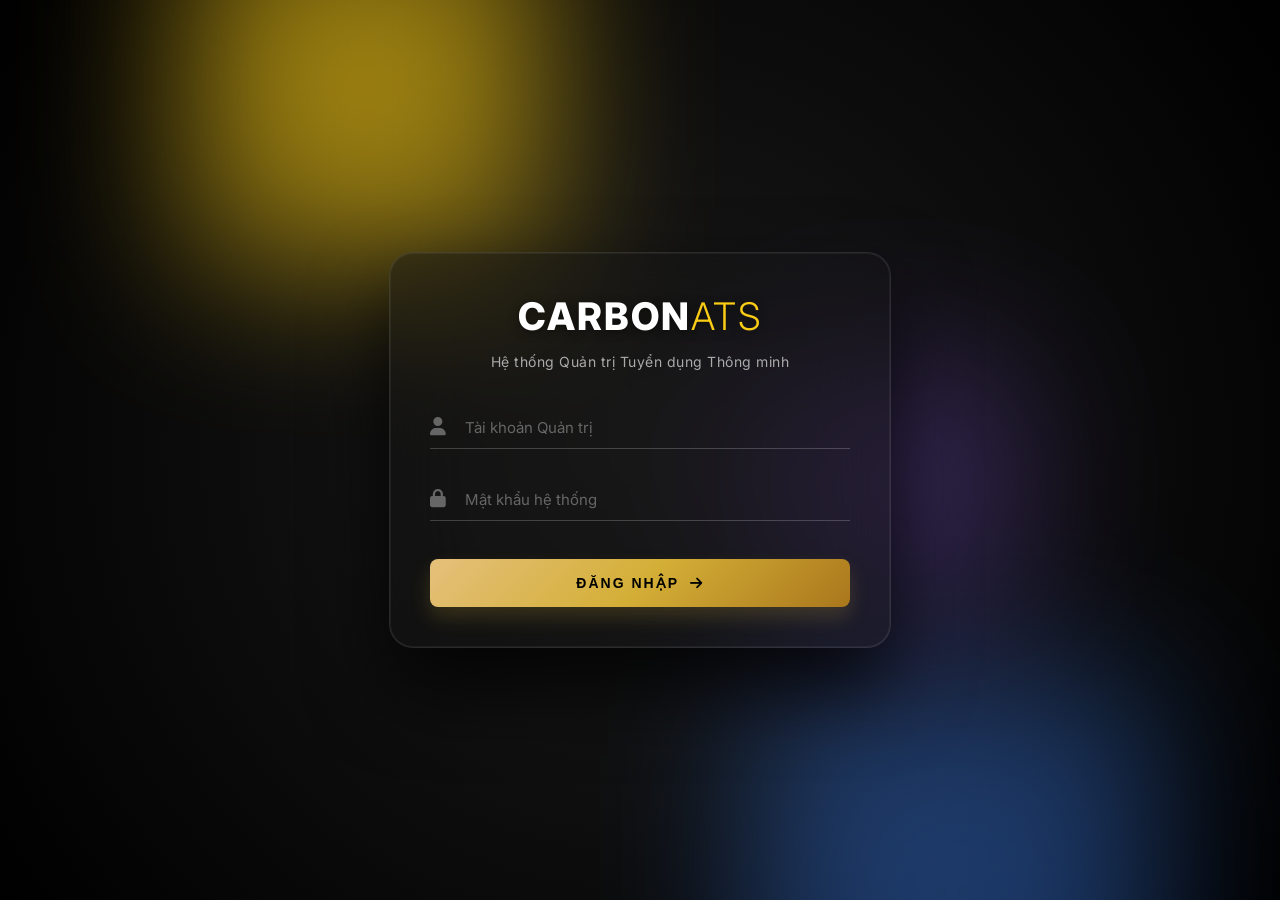
<file: login.html>
<!DOCTYPE html>
<html lang="vi">
<head>
    <meta charset="UTF-8">
    <meta name="viewport" content="width=device-width, initial-scale=1.0">
    <title>Xác thực - CARBON ATS</title>
    <link href="https://fonts.googleapis.com/css2?family=SF+Pro+Display:wght@300;400;600;800&family=Inter:wght@300;400;600;800&display=swap" rel="stylesheet">
    <link href="https://cdnjs.cloudflare.com/ajax/libs/font-awesome/6.0.0/css/all.min.css" rel="stylesheet">
    
    <style>
        /* CSS đặc quyền cho trang login */
        body { margin: 0; padding: 0; overflow: hidden; background: #050505; font-family: 'SF Pro Display', 'Inter', sans-serif;}
        
        /* Nền tối ưu chiều sâu */
        .login-overlay {
            position: fixed; top: 0; left: 0; width: 100%; height: 100vh;
            background: radial-gradient(circle at center, #1a1a1a 0%, #000 100%);
            display: flex; justify-content: center; align-items: center; z-index: 9999;
            overflow: hidden;
        }

        /* 1. hiệu ứng quả cầu phát sáng  */
        .shape { position: absolute; filter: blur(80px); opacity: 0.6; animation: float 10s infinite ease-in-out alternate; z-index: 1;}
        .shape-1 { width: 350px; height: 350px; background: #facc15; top: -10%; left: 15%; animation-delay: 0s; }
        .shape-2 { width: 400px; height: 400px; background: #3b82f6; bottom: -20%; right: 10%; animation-delay: -5s; opacity: 0.4;}
        .shape-3 { width: 250px; height: 250px; background: #8b5cf6; top: 40%; left: 60%; animation-delay: -2s; opacity: 0.3;}

        @keyframes float {
            0% { transform: translateY(0) scale(1); }
            100% { transform: translateY(-50px) scale(1.1); }
        }

        /* Khung kính cường lực */
        .login-box {
            background: rgba(20, 20, 20, 0.4);
            backdrop-filter: blur(40px); -webkit-backdrop-filter: blur(40px);
            padding: 40px; border-radius: 24px;
            border: 1px solid rgba(255, 255, 255, 0.1);
            width: 100%; max-width: 420px; text-align: center;
            box-shadow: 0 40px 80px rgba(0,0,0,0.8), inset 0 0 0 1px rgba(255,255,255,0.05);
            transform: translateY(0);
            animation: formFadeIn 1s cubic-bezier(0.16, 1, 0.3, 1);
            transition: all 0.4s ease; position: relative; overflow: hidden; z-index: 10;
        }

        @keyframes formFadeIn {
            0% { opacity: 0; transform: translateY(40px) scale(0.95); }
            100% { opacity: 1; transform: translateY(0) scale(1); }
        }

        /* Hiệu ứng Rung lắc khi lỗi */
        .shake {
            animation: shakeError 0.4s cubic-bezier(0.36, 0.07, 0.19, 0.97) both;
            border-color: #e74c3c !important; box-shadow: 0 0 20px rgba(231, 76, 60, 0.2) !important;
        }
        @keyframes shakeError {
            10%, 90% { transform: translate3d(-2px, 0, 0); }
            20%, 80% { transform: translate3d(4px, 0, 0); }
            30%, 50%, 70% { transform: translate3d(-6px, 0, 0); }
            40%, 60% { transform: translate3d(6px, 0, 0); }
        }

        .login-logo { font-size: 38px; font-weight: 800; letter-spacing: 2px; margin: 0 0 5px 0; color: #fff; text-shadow: 0 2px 10px rgba(0,0,0,0.5);}
        .login-logo span { color: #facc15; font-weight: 300; }
        .login-box > p { color: #aaa; font-size: 14px; margin-bottom: 35px; letter-spacing: 0.5px; transition: 0.3s;}

        .form-container { position: relative; }
        .auth-form { animation: slideIn 0.5s cubic-bezier(0.25, 1, 0.25, 1); }
        @keyframes slideIn { from { opacity: 0; transform: translateX(40px); } to { opacity: 1; transform: translateX(0); } }

        /* Input 2.0 */
        .input-group { position: relative; margin-bottom: 28px; text-align: left; }
        .input-icon { position: absolute; top: 12px; left: 0; color: #666; font-size: 18px; transition: 0.3s; }
        
        .input-group input {
            width: 100%; padding: 12px 35px 12px 35px;
            background: transparent; border: none; border-bottom: 1px solid rgba(255,255,255,0.2);
            color: #fff; font-size: 15px; outline: none; transition: 0.3s; box-sizing: border-box; font-family: 'Inter', sans-serif;
        }
        
        /* autofill */
        .input-group input:-webkit-autofill,
        .input-group input:-webkit-autofill:hover, 
        .input-group input:-webkit-autofill:focus, 
        .input-group input:-webkit-autofill:active{
            transition: background-color 5000s ease-in-out 0s;
            -webkit-text-fill-color: #fff !important;
        }

        .input-group label {
            position: absolute; top: 13px; left: 35px; color: #666; font-size: 15px;
            pointer-events: none; transition: 0.3s cubic-bezier(0.16, 1, 0.3, 1);
        }

        .input-group input:focus { border-bottom-color: #facc15; }
        .input-group input:focus ~ .input-icon { color: #facc15; }
        .input-group input:focus ~ label, .input-group input:not(:placeholder-shown) ~ label {
            top: -16px; left: 0; font-size: 11px; color: #facc15; font-weight: 700; text-transform: uppercase; letter-spacing: 1px;
        }

        /* Nút đăng nhập */
        .btn-login {
            width: 100%; padding: 16px; background: linear-gradient(135deg, #E5C07B 0%, #D4AF37 50%, #AA771C 100%);
            color: #000; font-weight: 800; font-size: 14px; text-transform: uppercase; letter-spacing: 2px;
            border: none; border-radius: 8px; cursor: pointer; transition: all 0.3s ease;
            box-shadow: 0 10px 20px rgba(212,175,55,0.2);
            margin-top: 10px;
        }
        .btn-login:hover { transform: translateY(-3px); box-shadow: 0 15px 30px rgba(212,175,55,0.4); }

        /* Lỗi Text */
        .error-msg { color: #e74c3c; font-size: 13px; margin-top: 15px; display: none; }
    </style>
</head>
<body>

    <div class="login-overlay">
        <div class="shape shape-1"></div>
        <div class="shape shape-2"></div>
        <div class="shape shape-3"></div>

        <div class="login-box" id="loginCard">
            <h1 class="login-logo">CARBON<span>ATS</span></h1>
            <p>Hệ thống Quản trị Tuyển dụng Thông minh</p>

            <div class="form-container">
                <form class="auth-form" id="loginForm" onsubmit="handleLogin(event)">
                    
                    <div class="input-group">
                        <i class="fas fa-user input-icon"></i>
                        <input type="text" id="username" placeholder=" " required>
                        <label>Tài khoản Quản trị</label>
                    </div>

                    <div class="input-group">
                        <i class="fas fa-lock input-icon"></i>
                        <input type="password" id="password" placeholder=" " required>
                        <label>Mật khẩu hệ thống</label>
                    </div>

                    <p class="error-msg" id="errorText"><i class="fas fa-exclamation-triangle"></i> Sai tài khoản hoặc mật khẩu!</p>

                    <button type="submit" class="btn-login">ĐĂNG NHẬP <i class="fas fa-arrow-right" style="margin-left: 5px;"></i></button>
                </form>
            </div>
        </div>
    </div>

    <script>
        // Hàm Xử lý Đăng nhập ảo 
        function handleLogin(event) {
            event.preventDefault(); // Ngăn chặn tải lại trang form
            
            const user = document.getElementById('username').value;
            const pass = document.getElementById('password').value;
            const loginCard = document.getElementById('loginCard');
            const errorText = document.getElementById('errorText');

            // Set cứng ID là 0901518899 và Pass là 123456 theo yêu cầu
            if (user === '0901518899' && pass === '123456') {
                
                // Tắt thông báo lỗi (nếu đang hiện)
                errorText.style.display = 'none';
                
                // Hiệu ứng thu nhỏ và mờ dần khung đăng nhập
                loginCard.style.transform = 'scale(0.9)';
                loginCard.style.opacity = '0';
                
                // Đợi 0.5s cho hiệu ứng chạy xong rồi nhảy thẳng vào trang chủ
                setTimeout(() => {
                    window.location.href = 'trangchu.html';
                }, 500);
                
            } else {
                // Nếu nhập sai thì hiện dòng chữ đỏ và rung lắc
                errorText.style.display = 'block';
                loginCard.classList.add('shake');
                
                // Xóa class rung lắc sau khi chạy xong để có thể rung tiếp ở các lần nhập sai sau
                setTimeout(() => {
                    loginCard.classList.remove('shake');
                }, 400);
            }
        }
    </script>
</body>
</html>
</file>
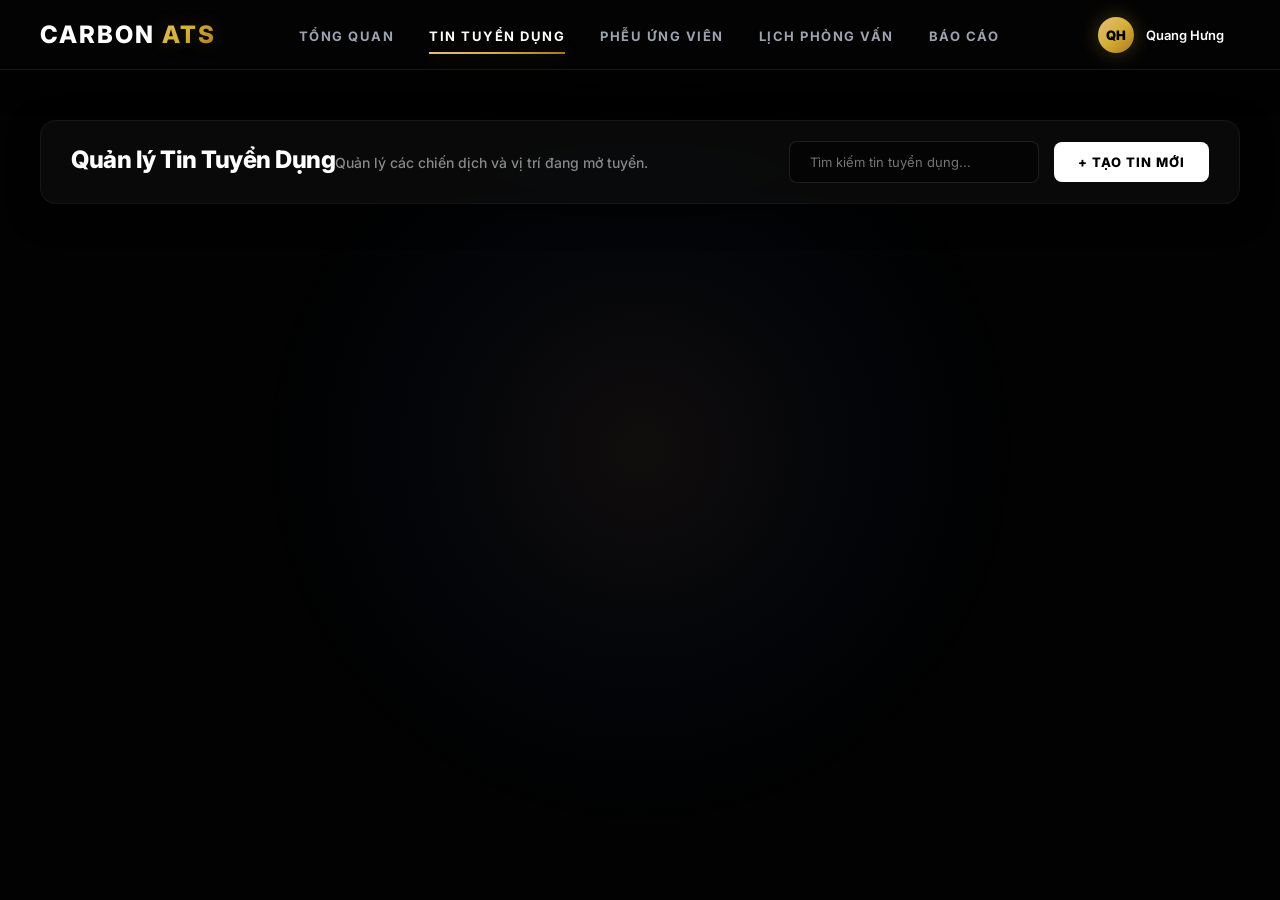
<file: tuyendung.html>
<!DOCTYPE html>
<html lang="vi">
<head>
    <meta charset="UTF-8">
    <meta name="viewport" content="width=device-width, initial-scale=1.0">
    <title>Tin Tuyển Dụng - CARBON ATS</title>
    <link href="https://fonts.googleapis.com/css2?family=SF+Pro+Display:wght@300;400;600;800&family=Inter:wght@300;400;600;800&display=swap" rel="stylesheet">
    <link rel="stylesheet" href="duan.css">
    <link href="https://cdnjs.cloudflare.com/ajax/libs/font-awesome/6.0.0/css/all.min.css" rel="stylesheet">

    <style>
        body { background: #020202; }

        .job-header {
            display: flex; justify-content: space-between; align-items: center; margin-bottom: 30px;
            background: rgba(15, 15, 15, 0.6); backdrop-filter: blur(20px); -webkit-backdrop-filter: blur(20px);
            padding: 20px 30px; border-radius: 16px; border: 1px solid rgba(255,255,255,0.05);
            box-shadow: 0 10px 30px rgba(0,0,0,0.5);
        }
        .job-title h2 { font-size: 24px; font-weight: 800; color: #fff; margin: 0 0 5px 0; letter-spacing: -0.5px;}
        .job-title p { color: #888; margin: 0; font-size: 14px; }

        .job-tools { display: flex; gap: 15px; align-items: center;}
        .search-box {
            background: rgba(0,0,0,0.5); border: 1px solid rgba(255,255,255,0.1);
            color: #fff; padding: 12px 20px; border-radius: 8px; font-size: 13px;
            outline: none; width: 250px; transition: 0.3s;
        }
        .search-box:focus { border-color: #facc15; box-shadow: 0 0 0 1px rgba(250, 204, 21, 0.5); }

        .btn-create-job {
            background: #fff; color: #000; border: none; padding: 12px 24px; border-radius: 8px;
            font-weight: 800; cursor: pointer; font-size: 13px; text-transform: uppercase; transition: 0.3s; letter-spacing: 1px;
        }
        .btn-create-job:hover { background: #facc15; transform: translateY(-2px); box-shadow: 0 5px 15px rgba(250, 204, 21, 0.2); }

        .job-grid { display: grid; grid-template-columns: repeat(auto-fill, minmax(320px, 1fr)); gap: 25px; }

        .job-card {
            background: rgba(20, 20, 20, 0.4); backdrop-filter: blur(15px); -webkit-backdrop-filter: blur(15px);
            border: 1px solid rgba(255,255,255,0.05); border-radius: 16px; padding: 25px; transition: all 0.3s ease;
            position: relative; overflow: hidden; display: flex; flex-direction: column; justify-content: space-between;
        }
        .job-card:hover { transform: translateY(-5px); border-color: rgba(255,255,255,0.15); box-shadow: 0 15px 35px rgba(0,0,0,0.6); background: rgba(30, 30, 30, 0.6); }

        .status-badge { position: absolute; top: 20px; right: 20px; font-size: 11px; font-weight: 700; padding: 4px 10px; border-radius: 20px; text-transform: uppercase; letter-spacing: 1px; }
        .status-open { background: rgba(16, 185, 129, 0.1); color: #10b981; border: 1px solid rgba(16, 185, 129, 0.2); }
        .status-closed { background: rgba(231, 76, 60, 0.1); color: #e74c3c; border: 1px solid rgba(231, 76, 60, 0.2); }

        .job-card-header { margin-bottom: 20px; padding-right: 70px;}
        .job-name { font-size: 18px; font-weight: 700; color: #fff; margin: 0 0 8px 0; }
        .job-dept { color: #facc15; font-size: 12px; font-weight: 600; text-transform: uppercase; letter-spacing: 1px; margin-bottom: 15px; display: inline-block; background: rgba(250, 204, 21, 0.1); padding: 4px 10px; border-radius: 4px;}

        .job-details { font-size: 13px; color: #aaa; margin: 0; line-height: 1.6;}
        .job-details i { width: 20px; text-align: center; color: #666;}

        .job-stats { display: flex; justify-content: space-between; background: rgba(0,0,0,0.3); padding: 15px; border-radius: 12px; margin-bottom: 20px; border: 1px solid rgba(255,255,255,0.02);}
        .stat-item { text-align: center; flex: 1; border-right: 1px dashed rgba(255,255,255,0.1);}
        .stat-item:last-child { border-right: none; }
        .stat-num { font-size: 20px; font-weight: 800; color: #fff; font-family: 'Roboto Mono', monospace; }
        .stat-label { font-size: 10px; color: #666; text-transform: uppercase; letter-spacing: 0.5px; margin-top: 4px; font-weight: 600;}

        .job-actions { display: flex; gap: 10px; align-items: center; }

        .btn-action {
            flex: 1; white-space: nowrap; height: 42px;
            background: rgba(255,255,255,0.05); border: 1px solid rgba(255,255,255,0.1);
            color: #fff; border-radius: 8px; font-weight: 700; font-size: 12px; cursor: pointer;
            transition: 0.3s; display: flex; align-items: center; justify-content: center;
            text-transform: uppercase; letter-spacing: 0.5px;
        }
        .btn-action:hover:not(:disabled) { background: #fff; color: #000; }
        .btn-action:disabled { opacity: 0.3; cursor: not-allowed; }

        .btn-icon {
            flex: 0 0 42px; width: 42px; height: 42px;
            background: rgba(255,255,255,0.05); border: 1px solid rgba(255,255,255,0.1);
            color: #888; border-radius: 8px; display: flex; justify-content: center; align-items: center;
            cursor: pointer; transition: 0.3s; padding: 0;
        }
        .btn-icon:hover { background: #3b82f6; color: #fff; border-color: #3b82f6;}
        .btn-icon.toggle-btn:hover { background: #e74c3c; border-color: #e74c3c; color: #fff; }
        .btn-icon.toggle-btn.closed:hover { background: #10b981; border-color: #10b981; color: #fff; }

        .modal-overlay {
            position: fixed; top: 0; left: 0; width: 100%; height: 100vh;
            background: rgba(0,0,0,0.8); backdrop-filter: blur(15px); -webkit-backdrop-filter: blur(15px);
            display: none; justify-content: center; align-items: center; z-index: 10000;
            opacity: 0; transition: opacity 0.3s ease;
        }
        .modal-overlay.active { display: flex; opacity: 1; }

        .modal-box {
            background: #0a0a0a; width: 100%; max-width: 600px; border-radius: 16px;
            border: 1px solid #222; box-shadow: 0 30px 60px rgba(0,0,0,0.8);
            transform: translateY(30px); transition: transform 0.3s ease; overflow: hidden;
        }
        .modal-overlay.active .modal-box { transform: translateY(0); }

        .modal-header { padding: 25px; border-bottom: 1px solid #1a1a1a; display: flex; justify-content: space-between; align-items: center; }
        .modal-header h3 { margin: 0; color: #fff; font-size: 18px; }
        .btn-close { background: transparent; border: none; color: #666; font-size: 28px; cursor: pointer; transition: 0.3s; line-height: 1;}
        .btn-close:hover { color: #facc15; }

        .modal-body { padding: 25px; display: grid; grid-template-columns: 1fr 1fr; gap: 20px;}
        .form-group { display: flex; flex-direction: column; gap: 8px; }
        .form-group.full { grid-column: span 2; }
        .form-group label { color: #888; font-size: 12px; text-transform: uppercase; font-weight: 600; letter-spacing: 1px;}
        .form-group input, .form-group select, .form-group textarea {
            background: #111; border: 1px solid #333; color: #fff; padding: 12px 15px; border-radius: 8px; font-size: 14px; outline: none; font-family: 'Inter', sans-serif;
        }
        .form-group input:focus, .form-group select:focus, .form-group textarea:focus { border-color: #facc15; }
        ::-webkit-calendar-picker-indicator { filter: invert(1); cursor: pointer; }

        .modal-footer { padding: 20px 25px; background: #050505; border-top: 1px solid #1a1a1a; display: flex; justify-content: flex-end; gap: 15px; }
        .btn-cancel { padding: 12px 24px; background: transparent; border: 1px solid #333; color: #fff; border-radius: 8px; font-weight: 600; cursor: pointer; }
        .btn-save { padding: 12px 30px; background: #facc15; border: none; color: #000; border-radius: 8px; font-weight: 800; cursor: pointer; text-transform: uppercase;}
    </style>
</head>
<body>
    <nav class="navbar">
        <div class="nav-brand"><a href="trangchu.html" style="text-decoration: none;"><span class="logo-text">CARBON</span><span class="logo-highlight"> ATS</span></a></div>
        <ul class="nav-menu">
            <li><a href="trangchu.html" class="nav-item">TỔNG QUAN</a></li>
            <li><a href="tuyendung.html" class="nav-item active">TIN TUYỂN DỤNG</a></li>
            <li><a href="pheuungvien.html" class="nav-item">PHỄU ỨNG VIÊN</a></li>
            <li><a href="phongvan.html" class="nav-item">LỊCH PHỎNG VẤN</a></li>
            <li><a href="baocao.html" class="nav-item">BÁO CÁO</a></li>
        </ul>
        <div class="nav-user" onclick="window.location.href='admin.html'"><span class="avatar">QH</span><span class="username">Quang Hưng</span></div>
    </nav>

    <div class="main-container">
        <div class="job-header">
            <div class="job-title">
                <h2>Quản lý Tin Tuyển Dụng</h2>
                <p>Quản lý các chiến dịch và vị trí đang mở tuyển.</p>
            </div>
            <div class="job-tools">
                <input type="text" class="search-box" id="search-job" placeholder="Tìm kiếm tin tuyển dụng..." onkeyup="renderJobs()">
                <button class="btn-create-job" onclick="openJobModal()">+ TẠO TIN MỚI</button>
            </div>
        </div>

        <div class="job-grid" id="jobGridContainer">
        </div>
    </div>

    <!-- MODAL TẠO & SỬA JOB -->
    <div class="modal-overlay" id="jobModal">
        <div class="modal-box">
            <div class="modal-header">
                <h3 id="modal-title">Tạo Tin Tuyển Dụng Mới</h3>
                <button class="btn-close" onclick="closeJobModal()">×</button>
            </div>

            <div class="modal-body">
                <input type="hidden" id="job-id">

                <div class="form-group full">
                    <label>Tiêu đề Công việc</label>
                    <input type="text" id="job-title" placeholder="Vd: Thợ tiện CNC chuyên nghiệp...">
                </div>

                <div class="form-group">
                    <label>Khối / Phân xưởng</label>
                    <select id="job-dept">
                        <option value="Xưởng Sản Xuất">Xưởng Sản Xuất</option>
                        <option value="Xưởng Cơ Khí">Xưởng Cơ Khí</option>
                        <option value="Xưởng Sơn UV">Xưởng Sơn UV</option>
                        <option value="Showroom / Kinh doanh">Showroom / Kinh doanh</option>
                        <option value="Hành chính Nhân sự">Hành chính Nhân sự</option>
                    </select>
                </div>

                <div class="form-group">
                    <label>Hạn chót nhận CV</label>
                    <input type="date" id="job-deadline">
                </div>

                <div class="form-group full">
                    <label>Địa điểm làm việc</label>
                    <input type="text" id="job-location" placeholder="Vd: Hà Nội (On-site)">
                </div>

                <div class="form-group full">
                    <label>Mô tả công việc (JD) / Yêu cầu</label>
                    <textarea id="job-desc" rows="4" placeholder="Nhập yêu cầu công việc chi tiết..."></textarea>
                </div>
            </div>

            <div class="modal-footer">
                <button class="btn-cancel" onclick="closeJobModal()">Hủy</button>
                <button class="btn-save" onclick="saveJob()">Lưu Thông Tin</button>
            </div>
        </div>
    </div>

    <script src="config.js"></script>
    <script>
        const API_BASE = window.API_BASE_URL || 'http://localhost:3000';
        let allJobs = [];

        // ==========================================
        // LOAD DANH SÁCH JOB TỪ BACKEND
        // ==========================================
        async function loadJobs() {
            try {
                const res = await fetch(`${API_BASE}/api/jobs`);
                allJobs = await res.json();
                renderJobs();
            } catch (error) {
                console.error('Lỗi tải tin tuyển dụng:', error);
            }
        }

        // ==========================================
        // VẼ DANH SÁCH JOB
        // ==========================================
        function renderJobs() {
            const container = document.getElementById('jobGridContainer');
            const searchInput = document.getElementById('search-job').value.toLowerCase();
            container.innerHTML = '';

            const filteredJobs = allJobs.filter(j =>
                j.title.toLowerCase().includes(searchInput) ||
                j.department.toLowerCase().includes(searchInput)
            );

            filteredJobs.forEach(job => {
                let displayDate = "Chưa có hạn";
                if (job.deadline) {
                    const d = new Date(job.deadline);
                    displayDate = d.toLocaleDateString('vi-VN', { day: '2-digit', month: '2-digit', year: 'numeric' });
                }

                const isOpen = job.status === 'open';
                const statusClass = isOpen ? 'status-open' : 'status-closed';
                const statusText = isOpen ? 'Đang mở' : 'Đã đóng';
                const cardStyle = isOpen ? '' : 'opacity: 0.6;';
                const toggleIcon = isOpen ? 'fa-power-off' : 'fa-play';
                const toggleTitle = isOpen ? 'Đóng Job này' : 'Mở lại Job';
                const toggleBtnClass = isOpen ? 'toggle-btn' : 'toggle-btn closed';
                const btnDisabled = isOpen ? '' : 'disabled';

                container.innerHTML += `
                    <div class="job-card" style="${cardStyle}">
                        <span class="status-badge ${statusClass}">${statusText}</span>
                        <div class="job-card-header">
                            <h3 class="job-name">${job.title}</h3>
                            <span class="job-dept">${job.department}</span>
                            <p class="job-details">
                                <i class="fas fa-map-marker-alt"></i> ${job.location || 'Chưa cập nhật'}<br>
                                <i class="fas fa-calendar-alt"></i> ${isOpen ? 'Hết hạn' : 'Đã đóng'}: ${displayDate}
                            </p>
                        </div>

                        <div class="job-stats">
                            <div class="stat-item">
                                <div class="stat-num">${job.totalCV}</div>
                                <div class="stat-label">Tổng CV</div>
                            </div>
                            <div class="stat-item">
                                <div class="stat-num" style="color:#facc15;">${job.newCV}</div>
                                <div class="stat-label">CV Mới</div>
                            </div>
                            <div class="stat-item">
                                <div class="stat-num" style="color:#10b981;">${job.hiredCount}</div>
                                <div class="stat-label">Đã Tuyển</div>
                            </div>
                        </div>

                        <div class="job-actions">
                            <button class="btn-action" onclick="window.location.href='pheuungvien.html'" ${btnDisabled}>Xem Phễu CV</button>
                            <button class="btn-icon" onclick="copyLink(this)" title="Copy Link ứng tuyển" ${btnDisabled}><i class="fas fa-link"></i></button>
                            <button class="btn-icon" onclick="openJobModal('${job._id}')" title="Sửa"><i class="fas fa-pen"></i></button>
                            <button class="btn-icon ${toggleBtnClass}" onclick="toggleJobStatus('${job._id}')" title="${toggleTitle}"><i class="fas ${toggleIcon}"></i></button>
                        </div>
                    </div>
                `;
            });
        }

        // ==========================================
        // ĐÓNG / MỞ JOB
        // ==========================================
        async function toggleJobStatus(id) {
            try {
                await fetch(`${API_BASE}/api/jobs/${id}/toggle`, { method: 'PATCH' });
                await loadJobs();
            } catch (error) {
                alert('Lỗi cập nhật trạng thái!');
            }
        }

        // ==========================================
        // MODAL TẠO / SỬA
        // ==========================================
        const modal = document.getElementById('jobModal');

        function openJobModal(id = null) {
            const titleEl = document.getElementById('modal-title');
            const btnSave = document.querySelector('.btn-save');

            if (id) {
                titleEl.innerText = "Chỉnh sửa Tin Tuyển Dụng";
                btnSave.innerText = "Lưu Thay Đổi";

                const job = allJobs.find(j => j._id === id);
                if (job) {
                    document.getElementById('job-id').value = job._id;
                    document.getElementById('job-title').value = job.title;
                    document.getElementById('job-dept').value = job.department;
                    document.getElementById('job-deadline').value = job.deadline ? job.deadline.split('T')[0] : '';
                    document.getElementById('job-location').value = job.location || '';
                    document.getElementById('job-desc').value = job.description || '';
                }
            } else {
                titleEl.innerText = "Tạo Tin Tuyển Dụng Mới";
                btnSave.innerText = "Đăng Tuyển";

                document.getElementById('job-id').value = '';
                document.getElementById('job-title').value = '';
                document.getElementById('job-dept').value = 'Xưởng Sản Xuất';
                document.getElementById('job-deadline').value = '';
                document.getElementById('job-location').value = '';
                document.getElementById('job-desc').value = '';
            }

            modal.style.display = 'flex';
            setTimeout(() => modal.classList.add('active'), 10);
        }

        function closeJobModal() {
            modal.classList.remove('active');
            setTimeout(() => modal.style.display = 'none', 300);
        }

        async function saveJob() {
            const id = document.getElementById('job-id').value;
            const title = document.getElementById('job-title').value;
            const department = document.getElementById('job-dept').value;
            const deadline = document.getElementById('job-deadline').value;
            const location = document.getElementById('job-location').value;
            const description = document.getElementById('job-desc').value;

            if (!title) return alert("Vui lòng nhập Tiêu đề công việc!");

            const body = { title, department, location, deadline, description };

            try {
                if (id) {
                    await fetch(`${API_BASE}/api/jobs/${id}`, {
                        method: 'PUT',
                        headers: { 'Content-Type': 'application/json' },
                        body: JSON.stringify(body)
                    });
                } else {
                    await fetch(`${API_BASE}/api/jobs`, {
                        method: 'POST',
                        headers: { 'Content-Type': 'application/json' },
                        body: JSON.stringify(body)
                    });
                }

                closeJobModal();
                await loadJobs();
            } catch (error) {
                alert('Lỗi lưu tin tuyển dụng!');
            }
        }

        function copyLink(btn) {
            if (btn.disabled) return;
            const icon = btn.querySelector('i');
            icon.className = 'fas fa-check';
            btn.style.borderColor = '#10b981';
            btn.style.color = '#10b981';

            // Copy link ung tuyen
            navigator.clipboard.writeText(window.location.origin + '/ungtuyen.html');

            setTimeout(() => {
                icon.className = 'fas fa-link';
                btn.style.borderColor = '';
                btn.style.color = '';
            }, 2000);
        }

        // ==========================================
        // KHỞI CHẠY
        // ==========================================
        document.addEventListener("DOMContentLoaded", loadJobs);
    </script>
</body>
</html>
</file>
<file: duan.css>
/* ==========================================================================
   CARBON ATS - ULTRA LUXURY ENTERPRISE EDITION 2026
   Author: Kỹ sư giao diện Tùng & AI
   ========================================================================== */

/* --- 1. HỆ THỐNG BIẾN (CSS VARIABLES) ĐẲNG CẤP --- */
:root {
    --bg-deep: #030305;
    --glass-bg: rgba(15, 15, 20, 0.4);
    --glass-border: rgba(255, 255, 255, 0.08);
    --gold-gradient: linear-gradient(135deg, #E5C07B 0%, #D4AF37 50%, #AA771C 100%);
    --gold-glow: 0 0 20px rgba(212, 175, 55, 0.3);
    --text-main: #F3F4F6;
    --text-muted: #9CA3AF;
    --blur-strong: blur(20px);
}

/* --- 2. GLOBAL & ANIMATED AURORA BACKGROUND (HIỆU ỨNG ĐIÊN RỒ NHẤT) --- */
* { box-sizing: border-box; font-family: 'SF Pro Display', 'Inter', -apple-system, sans-serif; }

body { 
    background-color: var(--bg-deep); 
    margin: 0; padding: 0; color: var(--text-main); 
    overflow-x: hidden;
    position: relative;
    /* Làm mịn font chữ chuẩn Apple */
    -webkit-font-smoothing: antialiased;
    -moz-osx-font-smoothing: grayscale;
}

/* Tạo 2 luồng sáng Cực quang (Aurora) di chuyển chậm dưới nền */
body::before, body::after {
    content: ''; position: fixed; top: 50%; left: 50%;
    width: 60vw; height: 60vw; border-radius: 50%;
    background: radial-gradient(circle, rgba(212, 175, 55, 0.05) 0%, rgba(59, 130, 246, 0.03) 40%, transparent 70%);
    z-index: -1; transform: translate(-50%, -50%);
    animation: rotateAurora 20s linear infinite;
    pointer-events: none;
}
body::after {
    width: 40vw; height: 40vw;
    background: radial-gradient(circle, rgba(139, 92, 246, 0.04) 0%, transparent 60%);
    animation: rotateAuroraReverse 15s linear infinite;
}

@keyframes rotateAurora { 0% { transform: translate(-50%, -50%) rotate(0deg) scale(1); } 50% { transform: translate(-50%, -50%) rotate(180deg) scale(1.2); } 100% { transform: translate(-50%, -50%) rotate(360deg) scale(1); } }
@keyframes rotateAuroraReverse { 0% { transform: translate(-30%, -60%) rotate(360deg); } 100% { transform: translate(-30%, -60%) rotate(0deg); } }

/* --- TÙY BIẾN THANH CUỘN (SCROLLBAR) SANG TRỌNG --- */
::-webkit-scrollbar { width: 8px; }
::-webkit-scrollbar-track { background: var(--bg-deep); }
::-webkit-scrollbar-thumb { background: #333; border-radius: 10px; }
::-webkit-scrollbar-thumb:hover { background: #D4AF37; }

/* --- 3. THANH MENU (NAVBAR) KÍNH MỜ SIÊU CẤP --- */
.navbar { 
    background: rgba(5, 5, 8, 0.6); 
    backdrop-filter: var(--blur-strong); -webkit-backdrop-filter: var(--blur-strong);
    border-bottom: 1px solid var(--glass-border);
    box-shadow: 0 10px 30px rgba(0,0,0,0.5);
    color: white; display: flex; justify-content: space-between; align-items: center; 
    padding: 0 40px; height: 70px; /* Tăng độ cao cho thoáng */
    position: fixed; top: 0; left: 0; width: 100%; z-index: 9999;
    transition: all 0.4s ease;
}
.nav-brand { font-size: 24px; font-weight: 800; letter-spacing: 2px; text-transform: uppercase;}
.nav-brand a { color: #fff; text-decoration: none; }
/* Logo phát sáng màu vàng lỏng */
.logo-highlight { background: var(--gold-gradient); -webkit-background-clip: text; background-clip: text; -webkit-text-fill-color: transparent; font-weight: 800; text-shadow: 0 0 20px rgba(212,175,55,0.2); }

.nav-menu { list-style: none; display: flex; gap: 35px; margin: 0; padding: 0; }
.nav-item { 
    color: var(--text-muted); text-decoration: none; font-size: 13px; 
    font-weight: 700; text-transform: uppercase; letter-spacing: 1.5px; 
    padding: 25px 0; transition: all 0.3s; position: relative;
}
/* Hiệu ứng gạch chân khi hover menu */
.nav-item::after {
    content: ''; position: absolute; bottom: 15px; left: 0; width: 0; height: 2px;
    background: var(--gold-gradient); transition: width 0.3s ease;
}
.nav-item:hover { color: #fff; text-shadow: 0 0 10px rgba(255,255,255,0.3); }
.nav-item:hover::after, .nav-item.active::after { width: 100%; box-shadow: var(--gold-glow); }
.nav-item.active { color: #fff; } 

.nav-user { display: flex; align-items: center; gap: 12px; cursor: pointer; padding: 5px 15px; border-radius: 30px; border: 1px solid transparent; transition: 0.3s;}
.nav-user:hover { background: var(--glass-bg); border-color: var(--glass-border); }
.avatar { background: var(--gold-gradient); color: #000; width: 36px; height: 36px; border-radius: 50%; display: flex; justify-content: center; align-items: center; font-size: 13px; font-weight: 900; box-shadow: var(--gold-glow);}
.username { font-size: 13px; color: #fff; font-weight: 600; }

/* --- 4. KHUNG CHỨA VÀ CONTROL PANEL --- */
.main-container { padding: 40px; max-width: 1500px; margin: 80px auto 0 auto; animation: fadeUp 0.8s ease-out; }
@keyframes fadeUp { from { opacity: 0; transform: translateY(30px); } to { opacity: 1; transform: translateY(0); } }

.sub-header h3 { margin: 0 0 30px 0; color: #D4AF37; font-size: 14px; font-weight: 700; letter-spacing: 2px; text-transform: uppercase; }

/* Panel kính mờ bọc nội dung */
.control-panel, .stat-card { 
    background: var(--glass-bg); backdrop-filter: blur(10px); -webkit-backdrop-filter: blur(10px);
    padding: 30px; border-radius: 16px; margin-bottom: 35px; 
    border: 1px solid var(--glass-border); box-shadow: 0 20px 40px rgba(0,0,0,0.4);
}
.control-panel h4 { margin-top: 0; font-size: 15px; color: #fff; text-transform: uppercase; letter-spacing: 1px; }

/* --- 5. NÚT BẤM (BUTTONS) MANG PHONG CÁCH XE THỂ THAO --- */
button, .btn-primary { 
    padding: 15px 35px; border-radius: 8px; font-weight: 800; cursor: pointer; transition: all 0.4s cubic-bezier(0.16, 1, 0.3, 1); 
    font-size: 13px; text-transform: uppercase; letter-spacing: 1.5px; position: relative; overflow: hidden;
}
/* Nút Vàng quyền lực */
.btn-primary, .add-candidate-form button {
    background: var(--gold-gradient); color: #000; border: none; box-shadow: 0 10px 20px rgba(212,175,55,0.2);
}
.btn-primary:hover, .add-candidate-form button:hover {
    transform: translateY(-3px) scale(1.02); box-shadow: 0 15px 30px rgba(212,175,55,0.4);
}
/* Hiệu ứng tia sáng quét ngang nút khi hover (Cực kỳ cao cấp) */
.btn-primary::before, .add-candidate-form button::before {
    content: ''; position: absolute; top: 0; left: -100%; width: 50%; height: 100%;
    background: linear-gradient(90deg, transparent, rgba(255,255,255,0.5), transparent);
    transform: skewX(-20deg); transition: 0s;
}
.btn-primary:hover::before, .add-candidate-form button:hover::before { left: 200%; transition: 0.8s ease-in-out; }

/* Các ô Input */
.add-candidate-form { display: flex; gap: 20px; }
.add-candidate-form input, .add-candidate-form select { 
    flex: 1; padding: 16px 20px; background: rgba(0,0,0,0.5); border: 1px solid #333; 
    color: #fff; border-radius: 8px; outline: none; transition: 0.3s; font-size: 14px; 
}
.add-candidate-form input:focus, .add-candidate-form select:focus { 
    border-color: #D4AF37; box-shadow: 0 0 0 2px rgba(212,175,55,0.2); background: rgba(0,0,0,0.8);
}

/* --- 6. BẢNG KANBAN ĐA SẮC ĐẲNG CẤP (GLASSMORPHISM CARDS) --- */
.kanban-board { display: flex; gap: 25px; align-items: flex-start; }
.kanban-column { 
    flex: 1; border-radius: 16px; display: flex; flex-direction: column; 
    background: rgba(10, 10, 15, 0.4); backdrop-filter: blur(15px); border: 1px solid var(--glass-border);
}
.column-header { padding: 20px; display: flex; justify-content: space-between; align-items: center; border-bottom: 1px solid rgba(255,255,255,0.05); }
.column-title { font-weight: 700; text-transform: uppercase; font-size: 13px; color: #fff; letter-spacing: 1px; display: flex; align-items: center; }
.count { background: rgba(0,0,0,0.6); padding: 4px 12px; border-radius: 20px; font-size: 12px; font-weight: 800; color: #fff; border: 1px solid #333; }
.column-body { padding: 15px; min-height: 500px; display: flex; flex-direction: column; gap: 15px; }

/* Thẻ Ứng viên (Cực xịn, đổ bóng đa tầng) */
.candidate-card { 
    background: linear-gradient(145deg, #16161a 0%, #0d0d12 100%); 
    padding: 20px; border-radius: 12px; cursor: grab; 
    border: 1px solid #2a2a35; border-left: 4px solid transparent; 
    transition: all 0.4s cubic-bezier(0.25, 0.8, 0.25, 1); 
    position: relative;
}
.candidate-card:hover { 
    transform: translateY(-5px); 
    box-shadow: 0 15px 35px rgba(0,0,0,0.6), 0 0 15px rgba(255,255,255,0.05); 
    border-color: #444; 
}
.candidate-name { font-weight: 700; font-size: 16px; color: #fff; margin-bottom: 8px; letter-spacing: 0.5px;}
.job-title { font-size: 12px; color: #9CA3AF; display: flex; align-items: center; font-weight: 500;}

/* Phối màu Phát sáng cho từng cột */
#col-new .bullet { background: #3b82f6; box-shadow: 0 0 12px #3b82f6; }
#col-new .candidate-card { border-left-color: #3b82f6; }
#col-new .candidate-card:hover { border-color: rgba(59, 130, 246, 0.5); box-shadow: 0 10px 30px rgba(59, 130, 246, 0.15); }

#col-screening .bullet { background: #f59e0b; box-shadow: 0 0 12px #f59e0b; }
#col-screening .candidate-card { border-left-color: #f59e0b; }
#col-screening .candidate-card:hover { border-color: rgba(245, 158, 11, 0.5); box-shadow: 0 10px 30px rgba(245, 158, 11, 0.15); }

#col-interview .bullet { background: #8b5cf6; box-shadow: 0 0 12px #8b5cf6; }
#col-interview .candidate-card { border-left-color: #8b5cf6; }
#col-interview .candidate-card:hover { border-color: rgba(139, 92, 246, 0.5); box-shadow: 0 10px 30px rgba(139, 92, 246, 0.15); }

#col-hired .bullet { background: #10b981; box-shadow: 0 0 12px #10b981; }
#col-hired .candidate-card { border-left-color: #10b981; }
#col-hired .candidate-card:hover { border-color: rgba(16, 185, 129, 0.5); box-shadow: 0 10px 30px rgba(16, 185, 129, 0.15); }

/* --- 7. BẢNG DỮ LIỆU (DATA TABLES) SANG TRỌNG --- */
.data-table { width: 100%; border-collapse: separate; border-spacing: 0 10px; margin-top: 10px; }
.data-table th { padding: 0 20px 10px 20px; color: #6B7280; text-transform: uppercase; font-weight: 700; letter-spacing: 1px; font-size: 11px; text-align: left;}
.data-table td { padding: 20px; background: rgba(20, 20, 25, 0.6); font-size: 14px; color: #E5E7EB; border-top: 1px solid #222; border-bottom: 1px solid #222; transition: 0.3s;}
.data-table tr td:first-child { border-left: 1px solid #222; border-top-left-radius: 12px; border-bottom-left-radius: 12px; }
.data-table tr td:last-child { border-right: 1px solid #222; border-top-right-radius: 12px; border-bottom-right-radius: 12px; }
.data-table tr:hover td { background: rgba(30, 30, 35, 0.8); transform: scale(1.01); border-color: #444;}

.status-badge { padding: 6px 12px; border-radius: 20px; font-size: 11px; font-weight: 800; border: 1px solid transparent; letter-spacing: 0.5px;}
.st-open { background: rgba(16, 185, 129, 0.1); color: #10b981; border-color: rgba(16, 185, 129, 0.3); }
.st-closed { background: rgba(231, 76, 60, 0.1); color: #e74c3c; border-color: rgba(231, 76, 60, 0.3); }

/* --- 8. LOGIN SCREEN (NEO-BRUTALISM X GLASS) --- */
.login-overlay { 
    position: fixed; top: 0; left: 0; width: 100%; height: 100vh; 
    background: radial-gradient(circle at center, #1a1a24 0%, #000 100%);
    display: flex; justify-content: center; align-items: center; z-index: 9999; 
}
.login-box { 
    background: rgba(10, 10, 15, 0.6); backdrop-filter: blur(25px); -webkit-backdrop-filter: blur(25px);
    padding: 50px; border-radius: 24px; border: 1px solid var(--glass-border); 
    width: 100%; max-width: 450px; text-align: center;
    box-shadow: 0 40px 80px rgba(0,0,0,0.8), inset 0 0 80px rgba(255,255,255,0.02);
}
.login-logo { font-size: 38px; font-weight: 900; letter-spacing: 3px; margin: 0 0 10px 0; color: #fff;}
.login-logo span { background: var(--gold-gradient); -webkit-background-clip: text; background-clip: text; -webkit-text-fill-color: transparent;}
/* ==========================================================================
   CARBON ATS - PREMIUM UI UPGRADE (THÊM CHIỀU SÂU & NEON GLOW)
   ========================================================================== */

/* 1. Đánh sáng phông nền (Tạo hiệu ứng đèn hắt 2 bên) */
body { 
    background-color: #050508; 
    background-image: 
        radial-gradient(circle at 0% 20%, rgba(212, 175, 55, 0.08), transparent 35%),
        radial-gradient(circle at 100% 60%, rgba(59, 130, 246, 0.06), transparent 35%);
    background-attachment: fixed;
}

/* 2. Cột Kanban: Kính mờ sâu hơn, có viền sáng phản quang trên cùng */
.kanban-column {
    background: linear-gradient(180deg, rgba(20, 20, 28, 0.7) 0%, rgba(10, 10, 15, 0.4) 100%);
    backdrop-filter: blur(25px); -webkit-backdrop-filter: blur(25px);
    border: 1px solid rgba(255, 255, 255, 0.04);
    border-top: 1px solid rgba(255, 255, 255, 0.1); /* Phản quang ánh sáng */
    box-shadow: 0 20px 40px rgba(0,0,0,0.4);
}

/* 3. Thẻ Ứng Viên: Hiệu ứng nổi khối 3D */
.candidate-card {
    background: rgba(30, 30, 40, 0.5);
    backdrop-filter: blur(10px);
    border: 1px solid rgba(255, 255, 255, 0.05);
    border-left: none; /* Bỏ viền trái cứng nhắc cũ */
    border-radius: 14px;
    transition: all 0.4s cubic-bezier(0.175, 0.885, 0.32, 1.275);
}

/* Hover thẻ: Nổi lên, sáng bừng rực rỡ */
.candidate-card:hover {
    transform: translateY(-6px) scale(1.02);
    background: rgba(40, 40, 50, 0.8);
    z-index: 10;
}

/* 4. Cá nhân hóa ánh sáng Neon cho từng cột */
/* Cột New Applied (Xanh dương) */
#col-new .candidate-card { box-shadow: inset 4px 0 0 #3b82f6; }
#col-new .candidate-card:hover { 
    box-shadow: inset 4px 0 0 #3b82f6, 0 15px 35px rgba(59, 130, 246, 0.2); 
    border-color: rgba(59, 130, 246, 0.3); 
}
#col-new .column-title { text-shadow: 0 0 10px rgba(59, 130, 246, 0.5); }

/* Cột Screening (Cam) */
#col-screening .candidate-card { box-shadow: inset 4px 0 0 #f59e0b; }
#col-screening .candidate-card:hover { 
    box-shadow: inset 4px 0 0 #f59e0b, 0 15px 35px rgba(245, 158, 11, 0.2); 
    border-color: rgba(245, 158, 11, 0.3); 
}
#col-screening .column-title { text-shadow: 0 0 10px rgba(245, 158, 11, 0.5); }

/* Cột Interview (Tím) */
#col-interview .candidate-card { box-shadow: inset 4px 0 0 #8b5cf6; }
#col-interview .candidate-card:hover { 
    box-shadow: inset 4px 0 0 #8b5cf6, 0 15px 35px rgba(139, 92, 246, 0.2); 
    border-color: rgba(139, 92, 246, 0.3); 
}
#col-interview .column-title { text-shadow: 0 0 10px rgba(139, 92, 246, 0.5); }

/* Cột Offered (Xanh ngọc) */
#col-hired .candidate-card { box-shadow: inset 4px 0 0 #10b981; }
#col-hired .candidate-card:hover { 
    box-shadow: inset 4px 0 0 #10b981, 0 15px 35px rgba(16, 185, 129, 0.2); 
    border-color: rgba(16, 185, 129, 0.3); 
}
#col-hired .column-title { text-shadow: 0 0 10px rgba(16, 185, 129, 0.5); }

/* 5. Nâng cấp Avatar: Gradient và Đổ bóng trong */
.cand-avatar {
    background: linear-gradient(135deg, #333 0%, #111 100%);
    box-shadow: inset 0 2px 4px rgba(255,255,255,0.1), 0 4px 10px rgba(0,0,0,0.5);
    border: 1px solid rgba(255,255,255,0.1);
}
</file>
